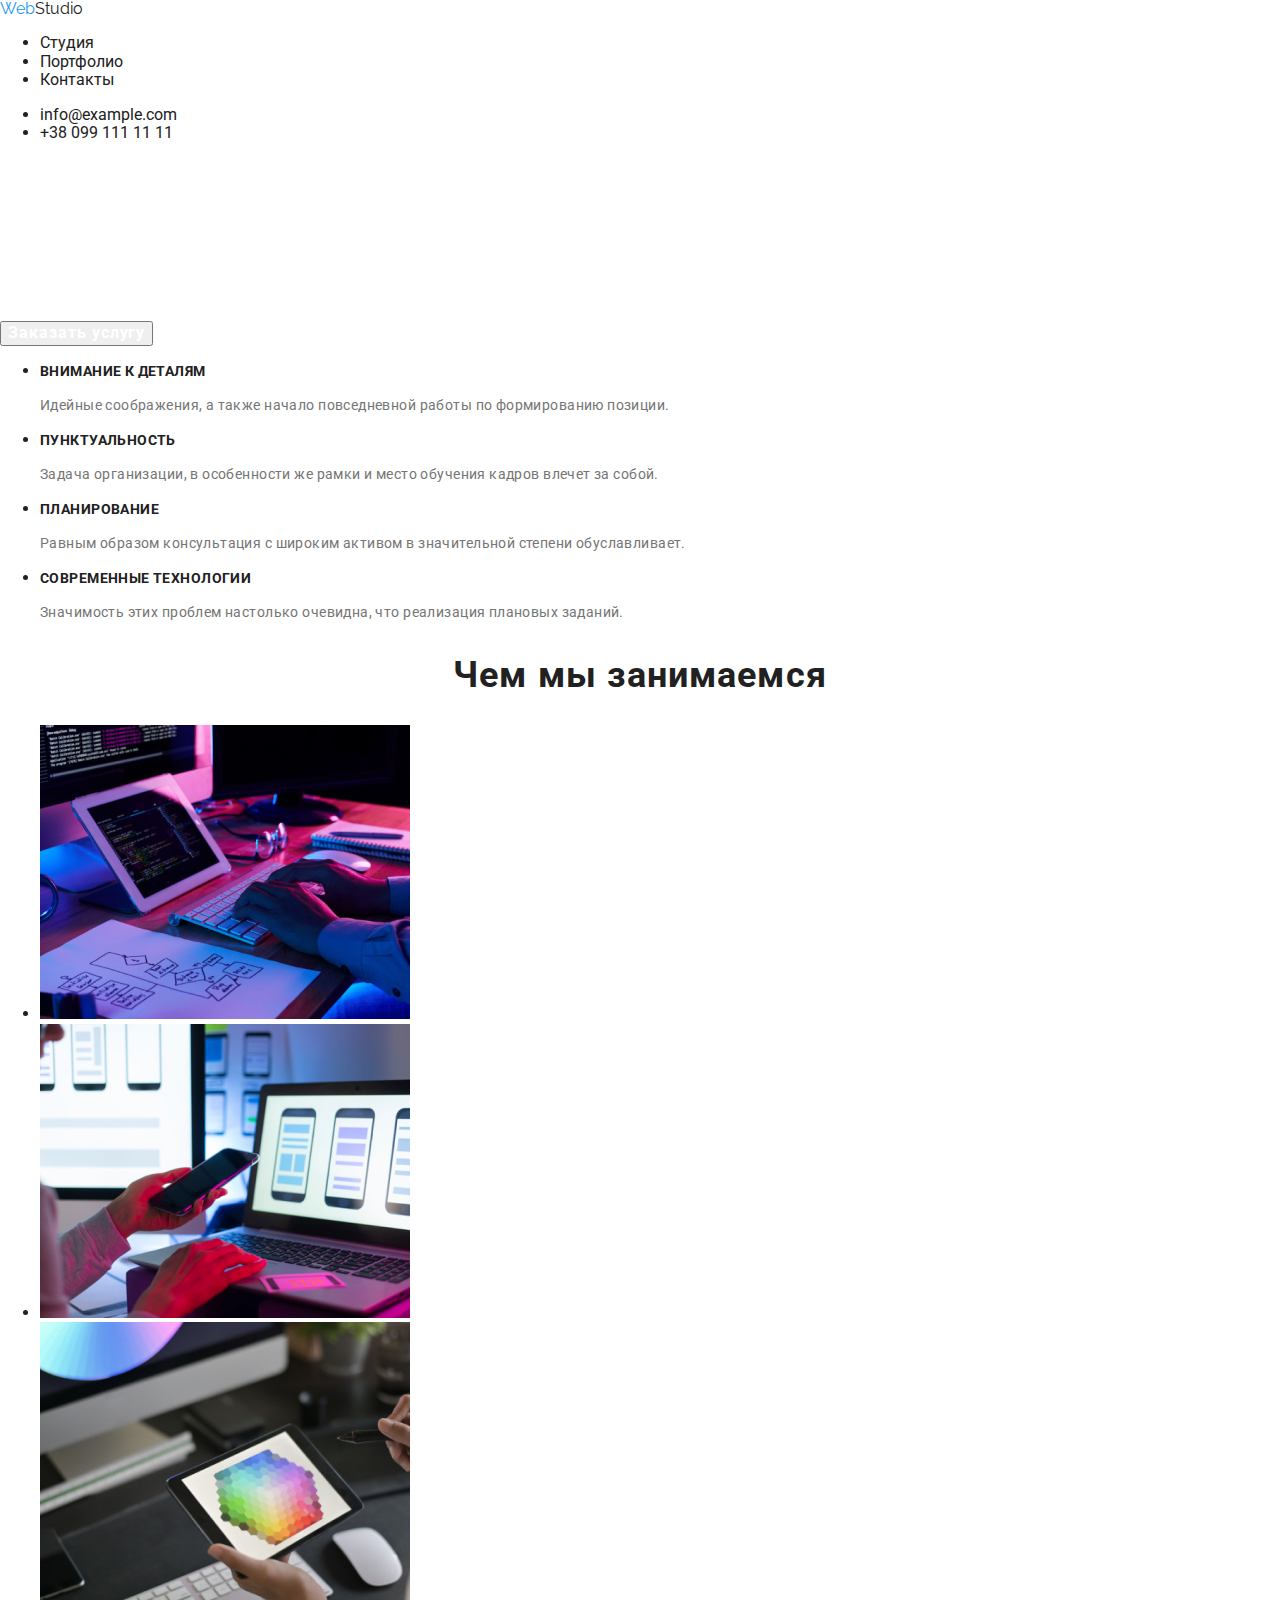
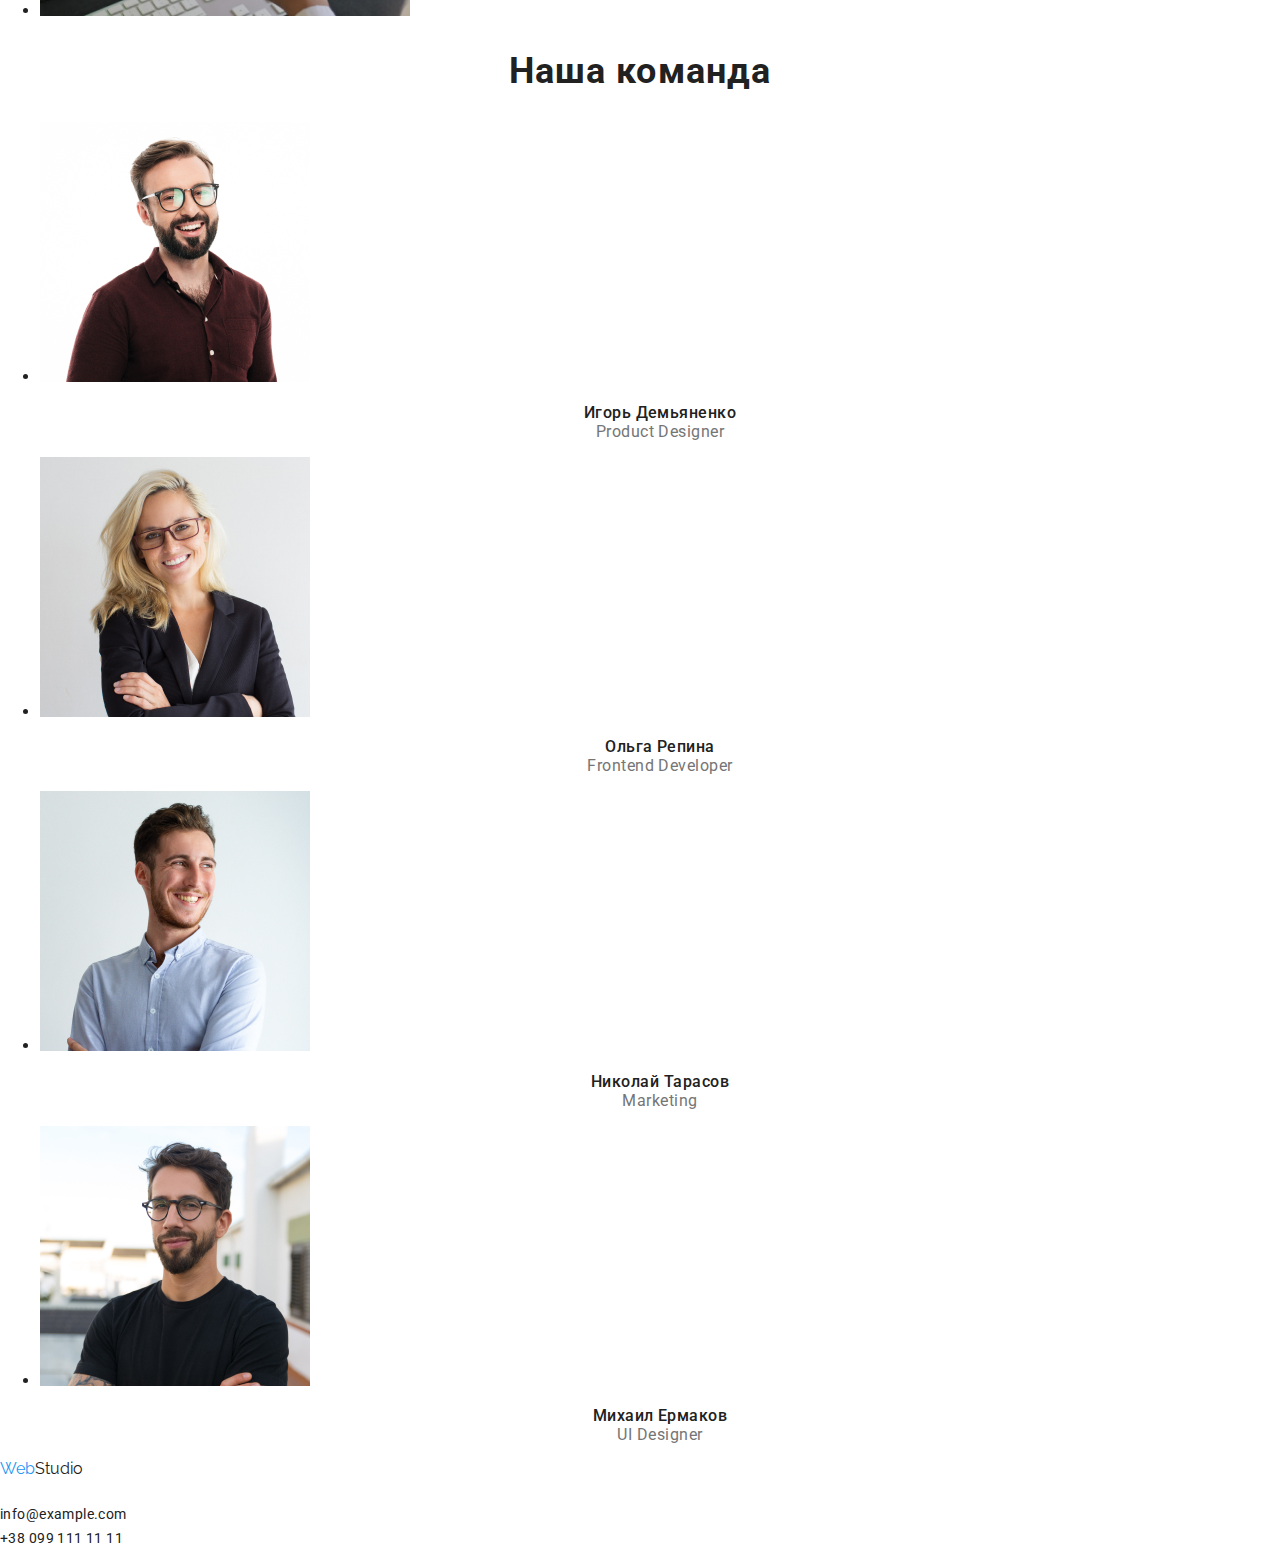
<file: index.html>
<!DOCTYPE html>
<html lang="ru">
<head>
    <meta charset="UTF-8">
    <meta name="viewport" content="width=device-width, initial-scale=1.0">
    <title>WebStudio</title>
    <link href="https://fonts.googleapis.com/css2?family=Raleway:wght@600&display=swap" rel="stylesheet">
    <link href="https://fonts.googleapis.com/css2?family=Roboto:wght@400;700&display=swap" rel="stylesheet">
    <link rel="stylesheet" href="./css/styles.css">
    <link rel="stylesheet" href="./css/normalize.css">
</head>
<body>
    <header>
        <nav>
            <a href="/" class="logo link">
                <span class="logo-web">Web</span>Studio
            </a>
    
            <ul> 
                <li> <a href="" class="link-nav link">Студия</a></li>
                <li> <a href="./portfolio.html" class="link-nav link">Портфолио</a></li>
                <li> <a href="" class="link-nav link">Контакты</a></li>
            </ul>
        </nav>
        <ul>
            <li>
                <a href="mailto:info@example.com" class="email link">info@example.com</a>
            </li>
            <li>
                <a href="tel:+380991111111" class="link">+38 099 111 11 11</a>
            </li>
        </ul>
    </header>
<main>
    <section>
            <h1 class="main-title">Эффективные решения <br> для вашего бизнеса</h1>
            <button type="button">Заказать услугу</button>
    </section>

    <section>
        <ul>
            <li>
                <h3 class="main-title-3">Внимание к деталям</h3>
                <p class="main-text-3">Идейные соображения, а также начало повседневной работы по формированию позиции.</p>
            </li>
            <li>
                <h3 class="main-title-3">Пунктуальность</h3>
                <p class="main-text-3">Задача организации, в особенности же рамки и место обучения кадров влечет за собой.</p>
            </li>
            <li>
                <h3 class="main-title-3">Планирование</h3>
                <p class="main-text-3">Равным образом консультация с широким активом в значительной степени обуславливает.</p>
            </li>
            <li>
                <h3 class="main-title-3">Современные технологии</h3>
                <p class="main-text-3">Значимость этих проблем настолько очевидна, что реализация плановых заданий.</p>
            </li>
        </ul>
    </section>

    <section>
        <h2 class="main-title-2">Чем мы занимаемся</h2>
        <ul>
            <li>
                <img
                src="./images/1.png" alt="Компьютер" width="370">
            </li>
            <li>
                <img
                src="./images/2.png" alt="Смартфон" width="370">
            </li>
            <li>
                <img
                src="./images/3.png" alt="Спектор цветов на планшете" width="370">
            </li>
        </ul>
    </section>

    <section>
        <h2 class="main-title-2">Наша команда</h2>
        <ul>
            <li>
                <img src="./images/igor.jpg" alt="Игорь" width="270">
                <p class="text-name">
                    Игорь Демьяненко<br>
                    <span class="text-profession">Product Designer</span>
                </p>
            </li>
            <li>
            <img src="./images/olga.jpg" alt="Ольга" width="270">
            <p class="text-name">
                Ольга Репина<br>
                <span class="text-profession">Frontend Developer</span>
            </p>
            </li>
            <li>
                <img src="./images/nik.jpg" alt="Николай" width="270">
                <p class="text-name">
                    Николай Тарасов<br>
                    <span class="text-profession">Marketing</span>
                </p>
            </li>
            <li>
                <img src="./images/mihail.jpg" alt="Михаил" width="270">
                <p class="text-name">
                    Михаил Ермаков<br>
                    <span class="text-profession">UI Designer</span>
                </p>
            </li>
        </ul>
    </section>
</main>
<footer>
    <div>
        <a href="/" class="logo link">
            <span class="logo-web">Web</span>Studio
        </a>
        <address class="post">
            г. Киев, пр-т Леси Украинки, 26
        </address>
    
        <address class="mail-tel">
            <a href="mailto:info@example.com" class="email link">info@example.com</a><br>
            <a href="tel:+380991111111" class="link">+38 099 111 11 11</a>
        </address>
    </div>
</footer>
</body>
</html>
</file>
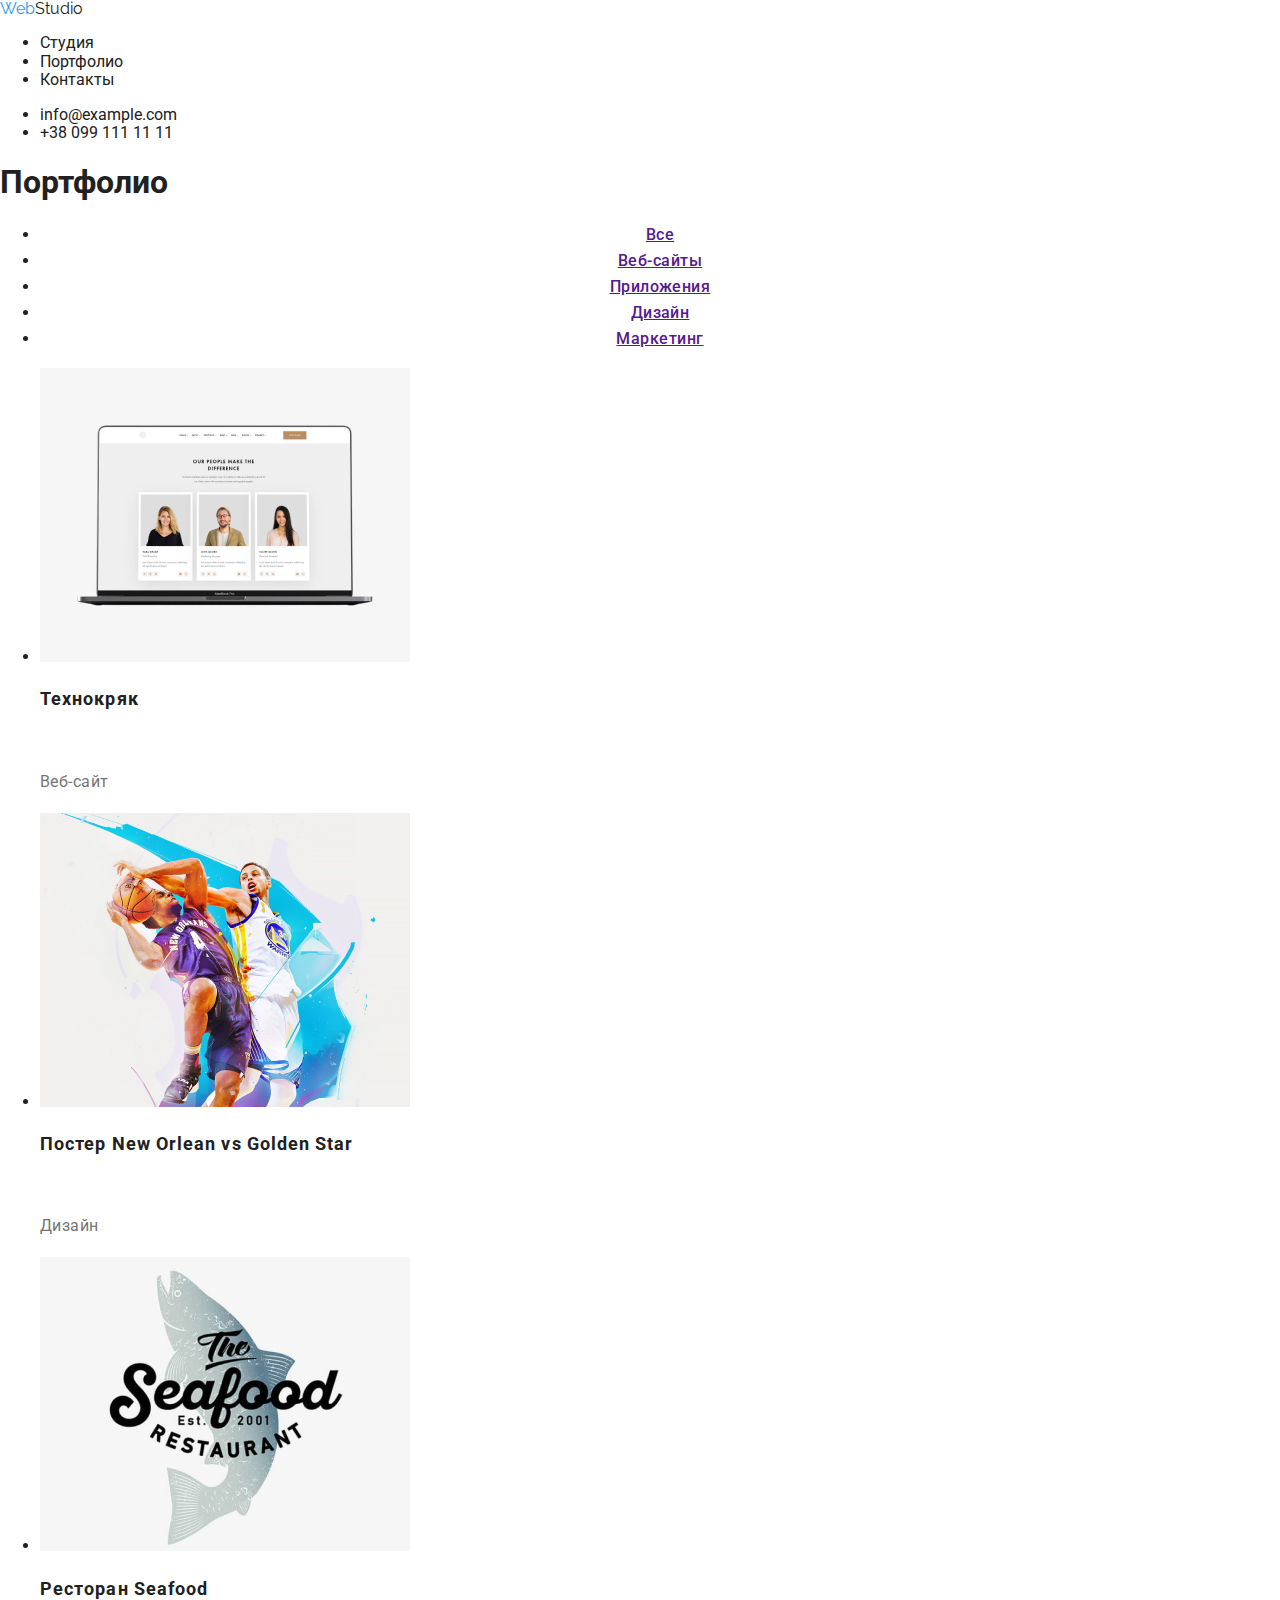
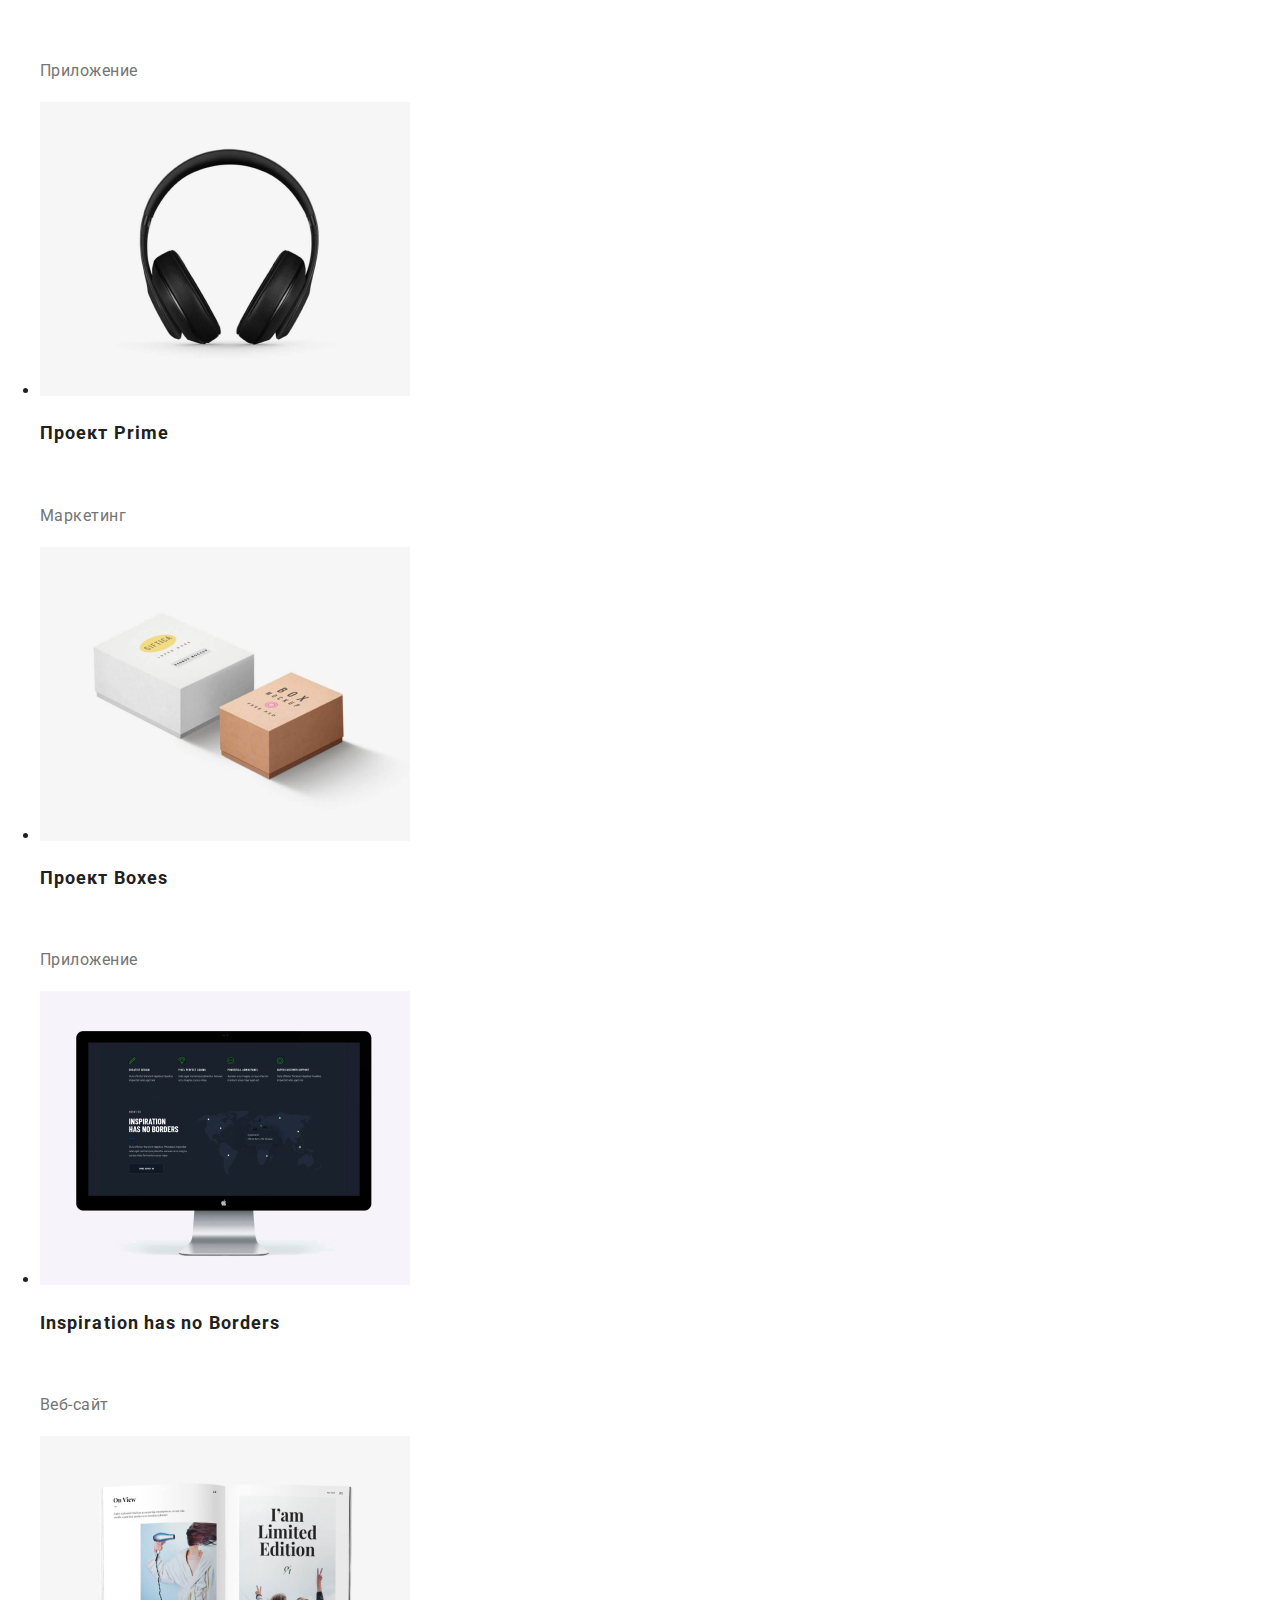
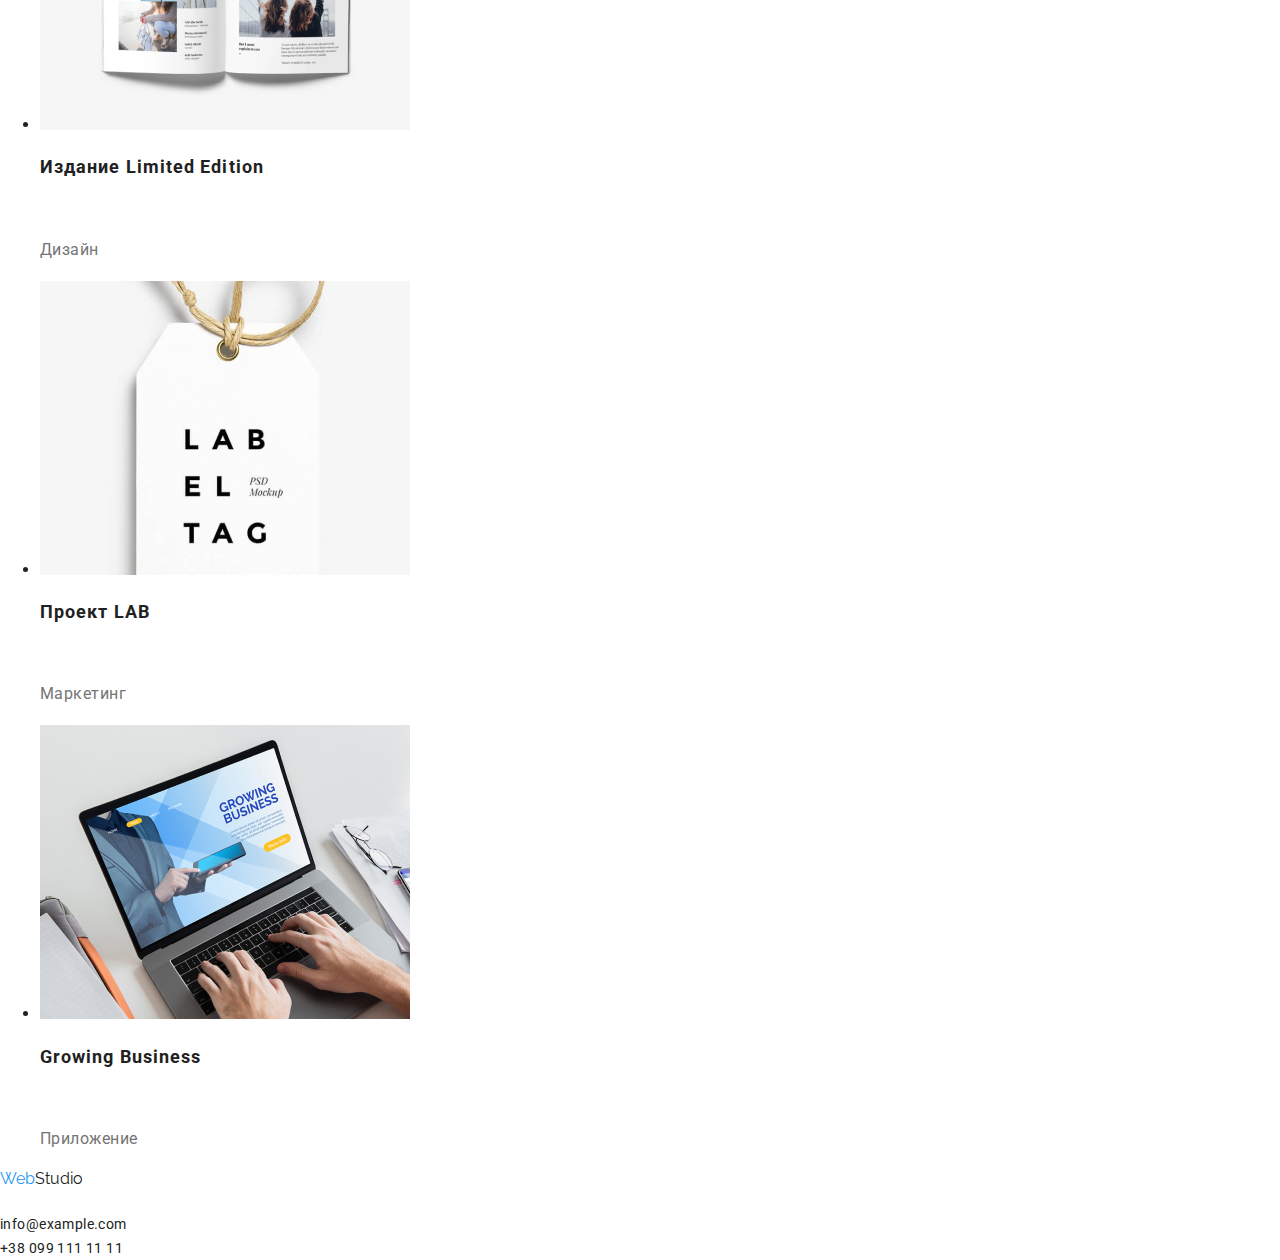
<file: portfolio.html>
<!DOCTYPE html>
<html lang="ru">
<head>
    <meta charset="UTF-8">
    <meta name="viewport" content="width=device-width, initial-scale=1.0">
    <title>WebStudio</title>
    <link href="https://fonts.googleapis.com/css2?family=Raleway:wght@600&display=swap" rel="stylesheet">
    <link href="https://fonts.googleapis.com/css2?family=Roboto:wght@400;700&display=swap" rel="stylesheet">
    <link rel="stylesheet" href="./css/styles.css">
    <link rel="stylesheet" href="./css/normalize.css">
</head>
<body>
    <!-- Шапка сайта -->
    <header>
        <nav>
            <a href="/" class="logo link">
                <span class="logo-web">Web</span>Studio
            </a>
    
            <ul> 
                <li> <a href="./index.html" class="link-nav link">Студия</a></li>
                <li> <a href="" class="link-nav link">Портфолио</a></li>
                <li> <a href="" class="link-nav link">Контакты</a></li>
            </ul>
        </nav>
        <ul>
            <li>
                <a href="mailto:info@example.com" class="email link">info@example.com</a>
            </li>
            <li>
                <a href="tel:+380991111111" class="link">+38 099 111 11 11</a>
            </li>
        </ul>
    </header>
<main>
    <!-- Filter -->
    <section>
        <h1>Портфолио</h1>
        <ul>
            <li class="portfolio-filter"><a href="">Все</a></li>
            <li class="portfolio-filter"><a href="">Веб-сайты</a></li>
            <li class="portfolio-filter"><a href="">Приложения</a></li>
            <li class="portfolio-filter"><a href="">Дизайн</a></li>
            <li class="portfolio-filter"><a href="">Маркетинг</a></li>
        </ul>
    </section>
    <!-- Portfolio -->
    <section>
        <ul>
            <li>
                 <img src="./images/tehnokriak.jpg" alt="Ноутбук" width="370" height="294">
                 <h2 class="portfolio-name">Технокряк</h2><br>
                 <p class="portfolio-text">Веб-сайт</p>            
            </li>
            <li>
                <img src="./images/poster.jpg" alt="Баскетбол" width="370" height="294">
                <h2 class="portfolio-name">Постер New Orlean vs Golden Star</h2><br>
                <p class="portfolio-text">Дизайн</p>                               
            </li>
            <li>
                 <img src="./images/seafood.jpg" alt="Логотип ресторана" width="370" height="294">
                 <h2 class="portfolio-name">Ресторан Seafood</h2><br>
                 <p class="portfolio-text">Приложение</p>
            </li>
            <li>
                 <img src="./images/prime.jpg" alt="Наушники" width="370" height="294">
                 <h2 class="portfolio-name">Проект Prime</h2><br>
                 <p class="portfolio-text">Маркетинг</p>            
            </li>
            <li>
                <img src="./images/boxes.jpg" alt="Коробки" width="370" height="294">
                <h2 class="portfolio-name">Проект Boxes</h2><br>
                <p class="portfolio-text">Приложение</p>                
            </li>
            <li>
                <img src="./images/inspiration.jpg" alt="Монитор" width="370" height="294">
                <h2 class="portfolio-name">Inspiration has no Borders</h2><br>
                <p class="portfolio-text">Веб-сайт</p>                
            </li>
            <li>
                <img src="./images/limited-edition.jpg" alt="Журнал" width="370" height="294">
                <h2 class="portfolio-name">Издание Limited Edition</h2><br>
                <p class="portfolio-text">Дизайн</p>                
            </li>
            <li>
                <img src="./images/lab.jpg" alt="Лейба" width="370" height="294">
                <h2 class="portfolio-name">Проект LAB</h2><br>
                <p class="portfolio-text">Маркетинг</p>    
            </li>
            <li>
                <img src="./images/growing-business.jpg" alt="" width="370" height="294">
                <h2 class="portfolio-name">Growing Business</h2><br>
                <p class="portfolio-text">Приложение</p>
            </li>            
        </ul>
    </section>
</main>
<footer>
    <div>
        <a href="/" class="logo link">
            <span class="logo-web">Web</span>Studio
        </a>
        <address class="post">
            г. Киев, пр-т Леси Украинки, 26
        </address>
    
        <address class="mail-tel link">
            <a href="mailto:info@example.com" class="email link">info@example.com</a><br>
            <a href="tel:+380991111111" class="link">+38 099 111 11 11</a>
        </address>
    </div>
</footer>
</body>
</html>
</file>
<file: css/styles.css>
:root {
    --color-black: #212121;
    --color-blue: #2196F3;
    --color-white: #ffffff;
    --color-grey: #757575;
    --color-light-grey: rgba(255, 255, 255, 0.6);
}

body {
    font-family: 'Roboto', sans-serif;
    font-style: normal;
    color: var(--color-black);
}

.logo {
    font-family: 'Raleway', sans-serif;
}

.logo-web {
    color: var(--color-blue);
}

.link-nav:hover,
.link-nav:focus,
.link-nav:active {
    color: var(--color-blue);
}

.email:hover,
.email:focus {
    color: var(--color-blue);
}

.main-title {
    font-weight: 900;
    font-size: 44px;
    line-height: 60px;
    text-align: center;
    letter-spacing: 0.06em;
    text-transform: uppercase;
    color: var(--color-white);
}

.main-title-3 {
    font-weight: bold;
    font-size: 14px;
    line-height: 16px;
    letter-spacing: 0.03em;
    text-transform: uppercase;
}

.main-text-3 {
    font-weight: normal;
    font-size: 14px;
    line-height: 24px;
    letter-spacing: 0.03em;
    color: var(--color-grey);
}

.main-title-2 {
    font-weight: bold;
    font-size: 36px;
    line-height: 42px;
    text-align: center;
    letter-spacing: 0.03em;
}

.text-name {
    font-weight: 500;
    font-size: 16px;
    line-height: 19px;
    text-align: center;
    letter-spacing: 0.03em;
}

.text-profession {
    font-weight: normal;
    font-size: 16px;
    line-height: 19px;
    text-align: center;
    letter-spacing: 0.03em;
    color: var(--color-grey);
}

.post {
    font-weight: normal;
    font-size: 14px;
    line-height: 24px;
    letter-spacing: 0.03em;
    color: var(--color-white);
}

.mail-tel{
    font-weight: normal;
    font-size: 14px;
    line-height: 24px;
    letter-spacing: 0.03em;
    color: var(--color-light-grey);
}

.portfolio-filter {
    font-weight: 500;
    font-size: 16px;
    line-height: 26px;
    text-align: center;
    letter-spacing: 0.03em;
}

.portfolio-name {
    font-weight: bold;
    font-size: 18px;
    line-height: 36px;
    letter-spacing: 0.06em;
}

.portfolio-text {
    font-weight: normal;
    font-size: 16px;
    line-height: 30px;
    letter-spacing: 0.03em;
    color: var(--color-grey);
}

.link {
    text-decoration: none;
    color: var(--color-black);
    font-style: normal;
}

button {
    font-weight: bold;
    font-size: 16px;
    line-height: 30px;
    display: flex;
    align-items: center;
    text-align: center;
    letter-spacing: 0.06em;
    color: var(--color-white);
}
</file>
